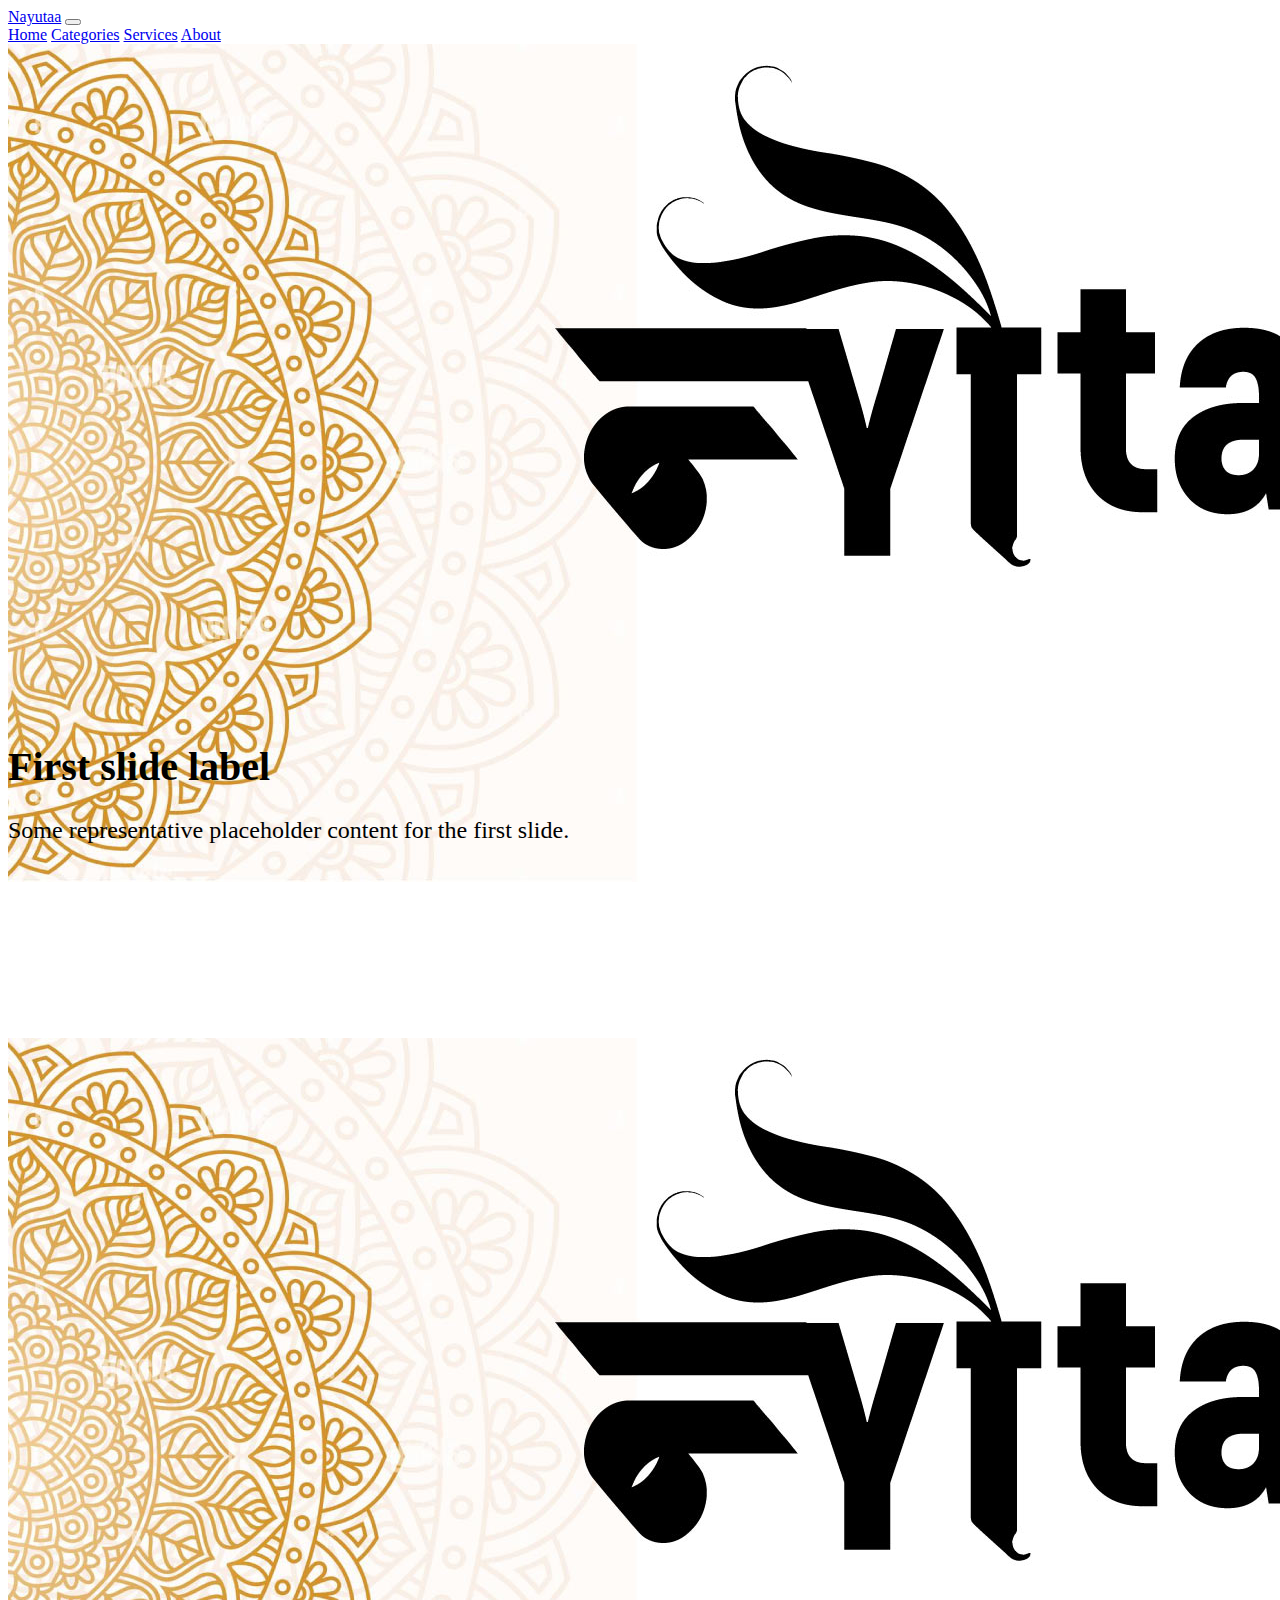
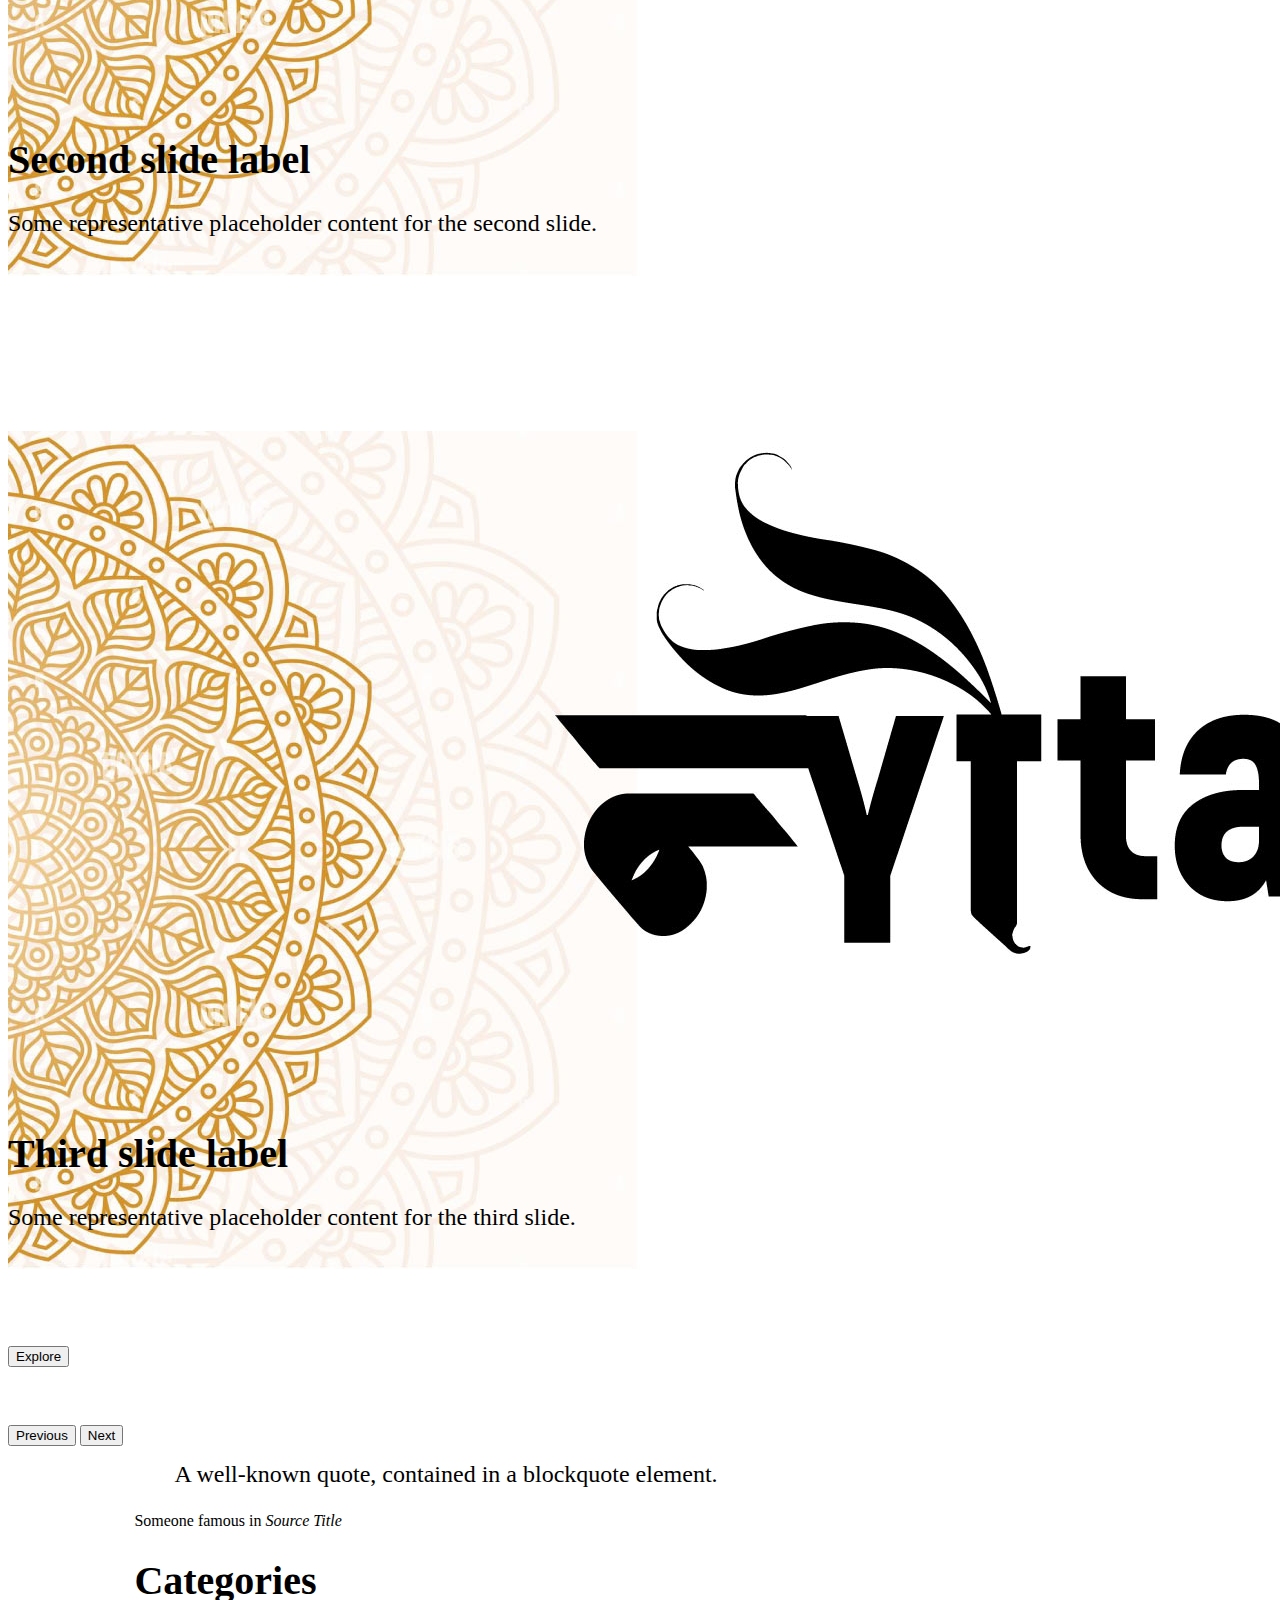
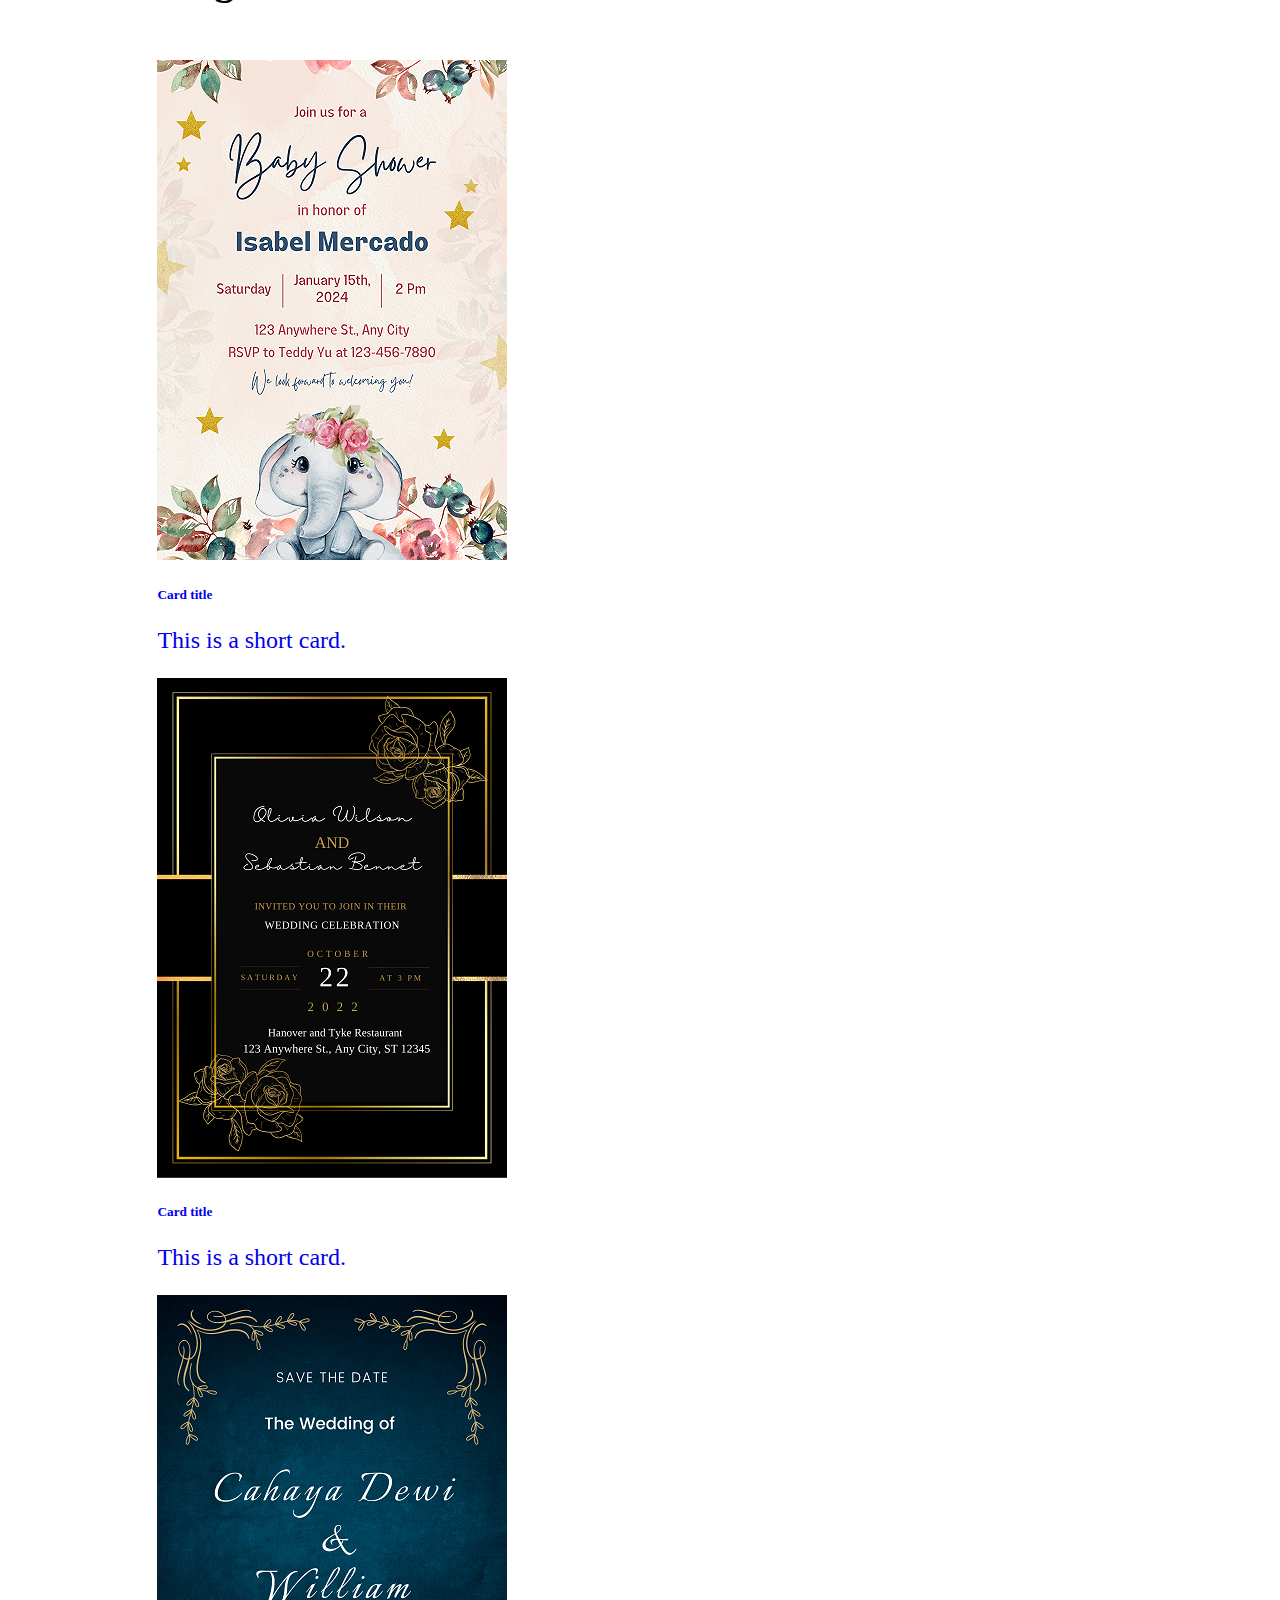
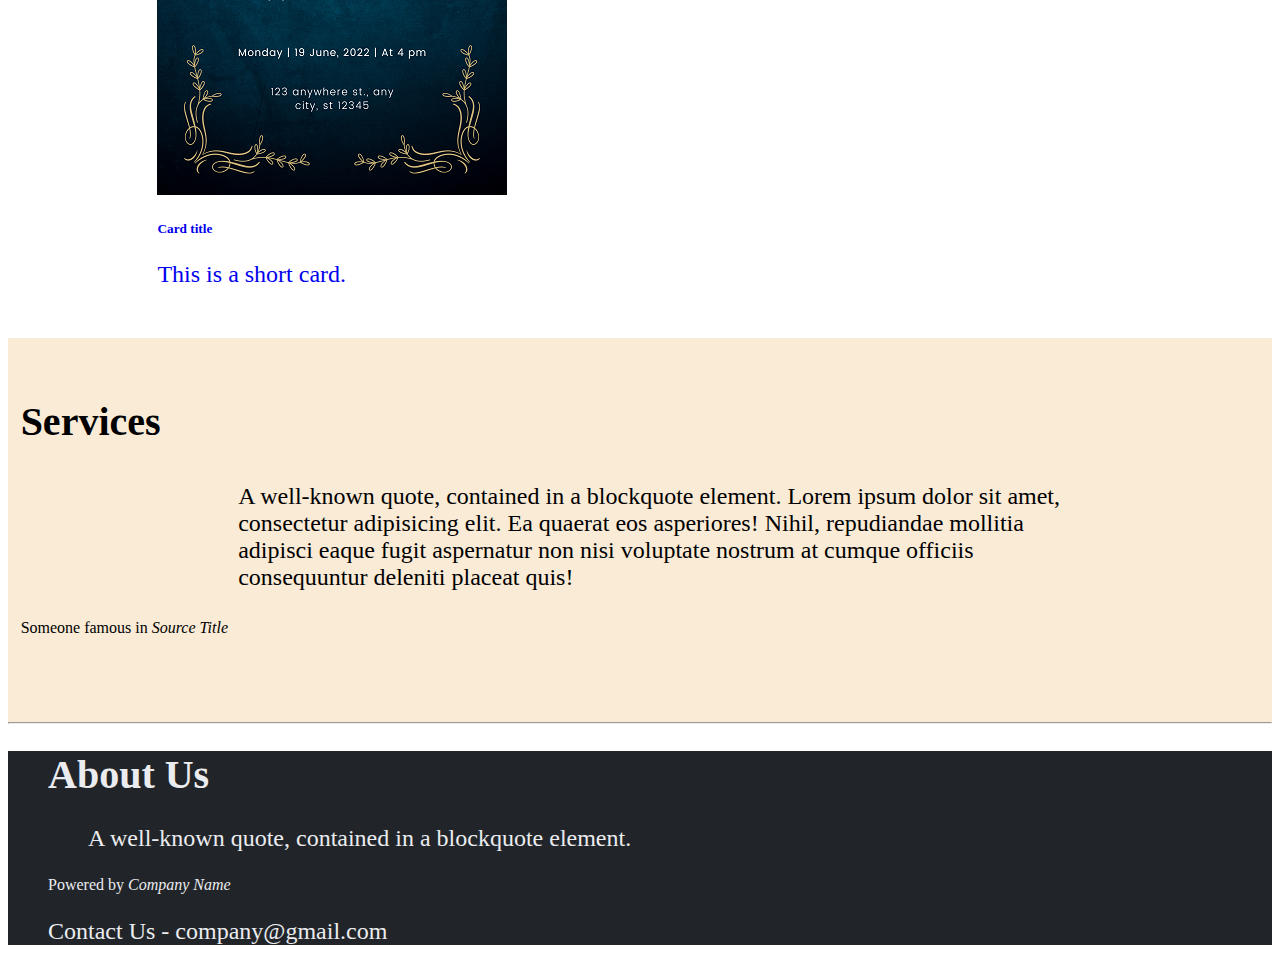
<file: index.html>
<!doctype html>
<html lang="en">
  <head>
    <meta charset="utf-8">
    <meta name="viewport" content="width=device-width, initial-scale=1">
    <title>Nayutaa</title>
    <link href="https://cdn.jsdelivr.net/npm/bootstrap@5.3.1/dist/css/bootstrap.min.css" rel="stylesheet" integrity="sha384-4bw+/aepP/YC94hEpVNVgiZdgIC5+VKNBQNGCHeKRQN+PtmoHDEXuppvnDJzQIu9" crossorigin="anonymous">

    <link rel="stylesheet" href="style.css">

  </head>
  <body onload="loading()">


    <div class="loading">

    </div>

<!--Navbar -->



<nav class="navbar navbar-expand-lg  bg-dark " data-bs-theme="dark" id="home">
  <div class="container-fluid">
    <a class="navbar-brand" href="#">Nayutaa</a>
    <button class="navbar-toggler" type="button" data-bs-toggle="collapse" data-bs-target="#navbarNavAltMarkup" aria-controls="navbarNavAltMarkup" aria-expanded="false" aria-label="Toggle navigation">
      <span class="navbar-toggler-icon"></span>
    </button>
    <div class="collapse navbar-collapse" id="navbarNavAltMarkup">
      <div class="navbar-nav">
        <a class="nav-link active" aria-current="page" href="#home">Home</a>
        <a class="nav-link active" href="#category">Categories</a>
        <a class="nav-link active" href="#s">Services</a>
        <a class="nav-link active" href="#about">About</a>  
      </div>
    </div>
  </div>
</nav>



<!--UPPER Carousel-->


<div id="carouselExampleDark" class="carousel carousel-dark slide carousel-fade"  data-bs-ride="carousel" >
 
  <div class="carousel-inner">
    <div class="carousel-item active" data-bs-interval="900">
      <img src="Compress_Nyauta.jpg" class="d-block w-100 banner" alt="...">
      <div class="carousel-caption d-none d-md-block context" >
        <h1>First slide label</h1>
        <p>Some representative placeholder content for the first slide.</p>
      </div>
    </div>
    <div class="carousel-item " data-bs-interval="1900">
      <img src="Compress_Nyauta.jpg" class="d-block w-100 banner" alt="...">
      <div class="carousel-caption d-none d-md-block context">
        <h1>Second slide label</h1>
        <p>Some representative placeholder content for the second slide.</p>
      </div>
    </div>
    <div class="carousel-item " data-bs-interval="1900">
      <img src="Compress_Nyauta.jpg" class="d-block w-100 banner" alt="...">
      <div class="carousel-caption d-none d-md-block context">
        <h1>Third slide label</h1>
        <p>Some representative placeholder content for the third slide.</p>
      </div>
    </div>
  </div>
  <button class="carousel-control-prev" type="button" data-bs-target="#carouselExampleDark" data-bs-slide="prev">
    <span class="carousel-control-prev-icon" aria-hidden="true"></span>
    <span class="visually-hidden">Previous</span>
  </button>
  <button class="carousel-control-next" type="button" data-bs-target="#carouselExampleDark" data-bs-slide="next">
    <span class="carousel-control-next-icon" aria-hidden="true"></span>
    <span class="visually-hidden">Next</span>
  </button>


</div>

  <div class="d-grid gap-2 col-1 mx-auto explore">
  <button class="btn btn-dark btn-lg" type="button">Explore</button>

</div>

  

<!--Category Section-->

<figure class="text-center catext" id="category">
  <blockquote class="blockquote">
    <p>A well-known quote, contained in a blockquote element.</p>
  </blockquote>
  <figcaption class="blockquote-footer">
    Someone famous in <cite title="Source Title">Source Title</cite>
  </figcaption>

  <h1>Categories</h1>
</figure>


<!--Category Cards-->


<div class="row row-cols-1 row-cols-md-3 g-4 catcard">
  <a class="link-card" href="menu.html">
     <div class="col propcard"  >
    <div class="card h-80 crdimg">
      <img src="cards\1.png" class="card-img-top "  alt="...">
      <div class="card-body">
        <h5 class="card-title">Card title</h5>
        <p class="card-text">This is a short card.</p>
      </div>
    </div>
  </div>
  </a>
 <a class="link-card" href="menu.html">
  <div class="col propcard" >
    <div class="card h-80 crdimg" >
      <img src="cards\2.png" class="card-img-top " alt="..." >
      <div class="card-body"  >
        <h5 class="card-title">Card title</h5>
        <p class="card-text">This is a short card.</p>
      </div>
    </div>
  </div>
 </a>
  

  <a class="link-card" href="menu.html"> <div class="col propcard" >
    <div class="card h-80 crdimg">
      <img src="cards\3.png" class="card-img-top" alt="...">
      <div class="card-body">
        <h5 class="card-title">Card title</h5>
        <p class="card-text">This is a short card.</p>
      </div>
    </div>
  </div></a>
 
 
</div>
<!--Services Section-->
<div class="service" id="s">
  

<figure class="text-center services" id="service">
  <h1>Services</h1>
  <blockquote class="blockquote">
    <p>A well-known quote, contained in a blockquote element.
      Lorem ipsum dolor sit amet, consectetur adipisicing elit. Ea quaerat eos asperiores! Nihil, repudiandae mollitia adipisci eaque fugit aspernatur non nisi voluptate nostrum at cumque officiis consequuntur deleniti placeat quis!
    </p>
  </blockquote>
  <figcaption class="blockquote-footer">
    Someone famous in <cite title="Source Title">Source Title</cite>
  </figcaption>

  
</figure>
</div>
<!--Footer-->


<hr>
<nav class="navbar  justify-content-center" style="background-color: #212529;" id="about">
  <figure class="text-center">
  <h1>About Us</h1>
  <blockquote class="blockquote">
    <p>A well-known quote, contained in a blockquote element.</p>
  </blockquote>
  <figcaption class="blockquote-footer">
    Powered by <cite title="Source Title">Company Name</cite>
  </figcaption>
  <figcaption class="blockquote-footer">
    <p>Contact Us - company@gmail.com </p>
  </figcaption>

</nav>




    <script src="https://cdn.jsdelivr.net/npm/bootstrap@5.3.1/dist/js/bootstrap.bundle.min.js" integrity="sha384-HwwvtgBNo3bZJJLYd8oVXjrBZt8cqVSpeBNS5n7C8IVInixGAoxmnlMuBnhbgrkm" crossorigin="anonymous"></script>

    <script>
      function loading(){
        document.querySelector('.loading').style.display = "none";
      }

    </script>
  </body>
</html>
</file>
<file: style.css>
.body {
  background-color: #ebecf0;
}
.explore {
  position: relative;
  z-index: 1;
  top: -23px;
  justify-content: center;
  align-items: center;
}

.banner {
  height: 83%;
}

.catcard {
  justify-content: center;
  align-items: center;
  margin-left: 11%;
  width: 80%;
}
.link-card {
  text-decoration: none;
}
#about {
  color: #ebecf0;
}

.service {
  height: 25rem;

  background-color: transparent;

  background-attachment: fixed;
  background-repeat: no-repeat;
  background-size: cover;
}

.loading {
  width: 100%;
  position: fixed;
  background-color: #ffffff;
  background-image: url(loadingc.gif);
  background-repeat: no-repeat;
  height: 100vh;
  z-index: 20;
  background-position: center;
}

@media screen and (max-width: 2560px) {
  .context {
    position: relative;
    top: -240px;
    left: 0px;
  }
  h1 {
    font-size: 3rem;
  }
  p {
    font-size: 2rem;
  }
  .explore {
    position: relative;
    z-index: 1;
    top: -160px;
    justify-content: center;
    align-items: center;
  }

  .catext {
    position: relative;
    top: -145px;
  }

  .catcard {
    margin-top: -150px;
    margin-left: 2%;
    width: 95%;
    margin-bottom: 4%;
  }

  .crdimg {
    width: 85%;
    margin-left: 9.5%;
  }

  .propcard {
    height: 40%;
  }

  .services {
    position: relative;
    top: 25px;
    z-index: 1;
    padding: 1%;
    margin-top: 5%;
    margin-bottom: 10%;
    margin: auto;
  }

  .service {
    height: 35rem;
    background-color: antiquewhite;
    background-image: url(Bottom_Banner.avif);
  }

  .services p {
    width: 70%;
    margin: auto;
    margin-top: 0%;
    padding: 1%;
  }

  /* moving elements*/

  .propcard:hover {
    cursor: pointer;
    transform: scale(1.02);

    filter: drop-shadow(0px 0px 5px #150d00);
    transition: 0.5s ease-in-out;
  }
  .explore:hover {
    cursor: pointer;
    transform: scale(1.01);
    transition: 0.5s ease-in-out;
    filter: drop-shadow(0px 0px 4px #d68b00);
  }
  .services:hover {
    filter: drop-shadow(0px 0px 0.1px #d68b00);
    cursor: pointer;
    transform: scale(1.07);
    transition: 0.5s ease-in-out;
  }
}

@media screen and (max-width: 1440px) {
  .context {
    position: relative;

    top: -170px;
    left: 0px;
  }
  .explore {
    position: relative;
    top: -100px;
    scale: 1;
  }
  h1 {
    font-size: 2.5rem;
  }
  p {
    font-size: 1.5rem;
  }

  .catext {
    position: relative;
    top: -30px;
    margin-left: 10%;
    width: 80%;
  }
  .catcard {
    margin-top: 20px;
    margin-left: 2.8%;
    width: 95%;
  }
  .crdimg {
    width: 85%;
    margin-left: 9.5%;
  }

  .propcard {
    height: 40%;
  }
  .services {
    position: relative;
    top: 20px;
    width: 100%;
    z-index: 1;
    padding: 1%;
  }
  .services p {
    margin-top: 10%;
    margin: auto;
  }
  .service {
    height: 24rem;

    background-color: antiquewhite;

    background-image: url(Bottom_Banner.avif);
  }
}

@media screen and (max-width: 1024px) {
  .context {
    position: relative;

    top: -10px;
  }
  .explore {
    position: relative;
    top: -15px;
  }
  h1 {
    font-size: 1.5rem;
  }
  p {
    font-size: 1rem;
  }
  .catext {
    position: relative;
    top: 10px;
    margin-left: 10%;
    width: 80%;
  }
  .catcard {
    position: relative;
    margin: auto;
    top: -10px;
    width: 95%;
  }
  .crdimg {
    width: 85%;
    margin: auto;
  }

  .propcard {
    height: 40%;
  }
  .services {
    position: relative;
    top: 20px;
    width: 80%;
    margin-left: 10.3%;
    z-index: 1;
    padding: 1%;
    margin-top: 5%;
  }
  .services p {
    margin-top: 3%;
    padding: 1%;
  }
  .service {
    position: relative;

    height: 17rem;

    background-color: antiquewhite;

    background-image: url(Bottom_Banner.avif);
  }
}

@media screen and (max-width: 426px) {
  .context {
    position: relative;
    left: 0px;
  }

  h1 {
    font-size: 1.5rem;
  }
  p {
    font-size: 1rem;
  }

  .explore {
    position: relative;
    z-index: 1;
    top: 25px;
    justify-content: center;
    align-items: center;
  }
  .catext {
    position: relative;
    top: 40px;
    margin-left: 10.3%;
    width: 80%;
  }
  .catcard {
    margin-top: 50px;
    margin-left: 2.5%;
    width: 95%;
  }
  .crdimg {
    width: 85%;
    margin-left: 8%;
  }

  .propcard {
    height: 40%;
    margin-bottom: 10%;
  }
  .services {
    position: relative;
    top: 20px;
    width: 100%;

    z-index: 1;
    padding: 1%;
    margin: auto;
    
  }
  .services p {
    width: 100%;
    margin: auto;
    margin-top: 5%;
    padding: 1%;
  }
  .service {
      background-color: antiquewhite;

    background-image: url(Bottom_Banner.avif);
  }
}

hr {
  margin: 0px;
}
</file>
